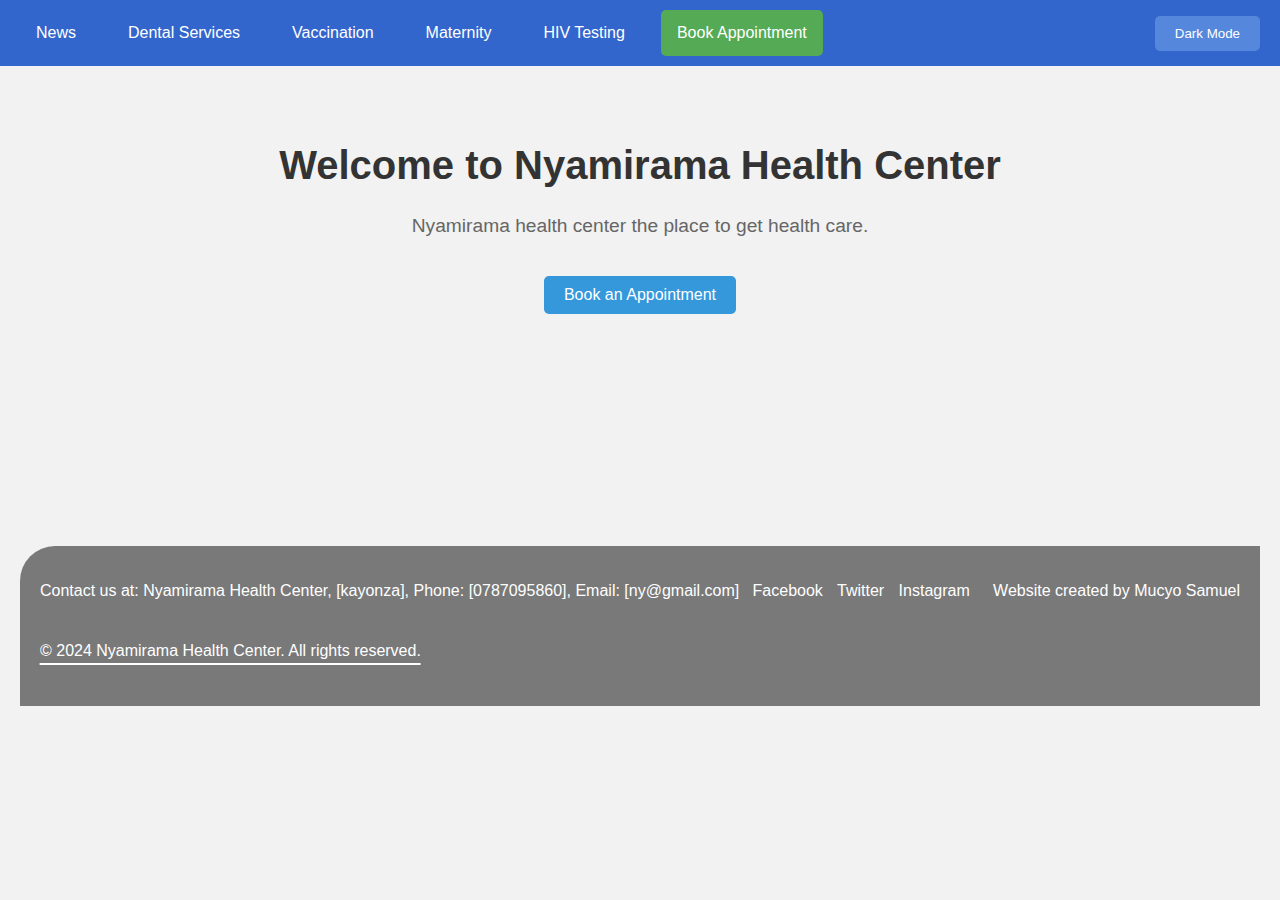
<file: index.html>
<!DOCTYPE html>
<html lang="en">
<head>
    <meta charset="UTF-8">
    <meta name="viewport" content="width=device-width, initial-scale=1.0">
    <title>Health Center</title>
    <link rel="stylesheet" href="style.css">
</head>
<body>
    <nav>
        <div class="menu-toggle">
            <div class="bar"></div>
            <div class="bar"></div>
            <div class="bar"></div>
        </div>
        <ul class="menu">
            <li><a href="news.html">News</a></li>
            <li><a href="dental.html">Dental Services</a></li>
            <li><a href="vaccinatin.html">Vaccination</a></li>
            <li><a href="maternity.html">Maternity</a></li>
            <li><a href="hivtesting.html">HIV Testing</a></li>
            <li class="cta"><a href="apointment.html" class="special-cta">Book Appointment</a></li>
        </ul>
        <button id="theme-toggle">Dark Mode</button>
    </nav>
    <!-- Hero Section -->
    <div class="mn">
  <section class="hero">
    <h1>Welcome to Nyamirama Health Center</h1>
    <p>Nyamirama health center the place to get health care.</p>
    <a href="apointment.html" class="cta-button">Book an Appointment</a>
  </section>
  <div class="ftr">
  <footer>
    <div class="footer-container">
      <div class="footer-info">
        <p>Contact us at: Nyamirama Health Center, [kayonza], Phone: [0787095860], Email: [ny@gmail.com]</p>
      </div>
      <div class="footer-social">
        <a href="#">Facebook</a>
        <a href="#">Twitter</a>
        <a href="#">Instagram</a>
      </div>
      <div class="footer-creator">
        <p>Website created by Mucyo Samuel</p>
      </div>
      <div class="footer-copyright">
        <p>&copy; 2024 Nyamirama Health Center. All rights reserved.</p>
      </div>
    </div>
  </footer>
</div>
  </div>
    <script src="main.js"></script>
</body>
</html>
</file>
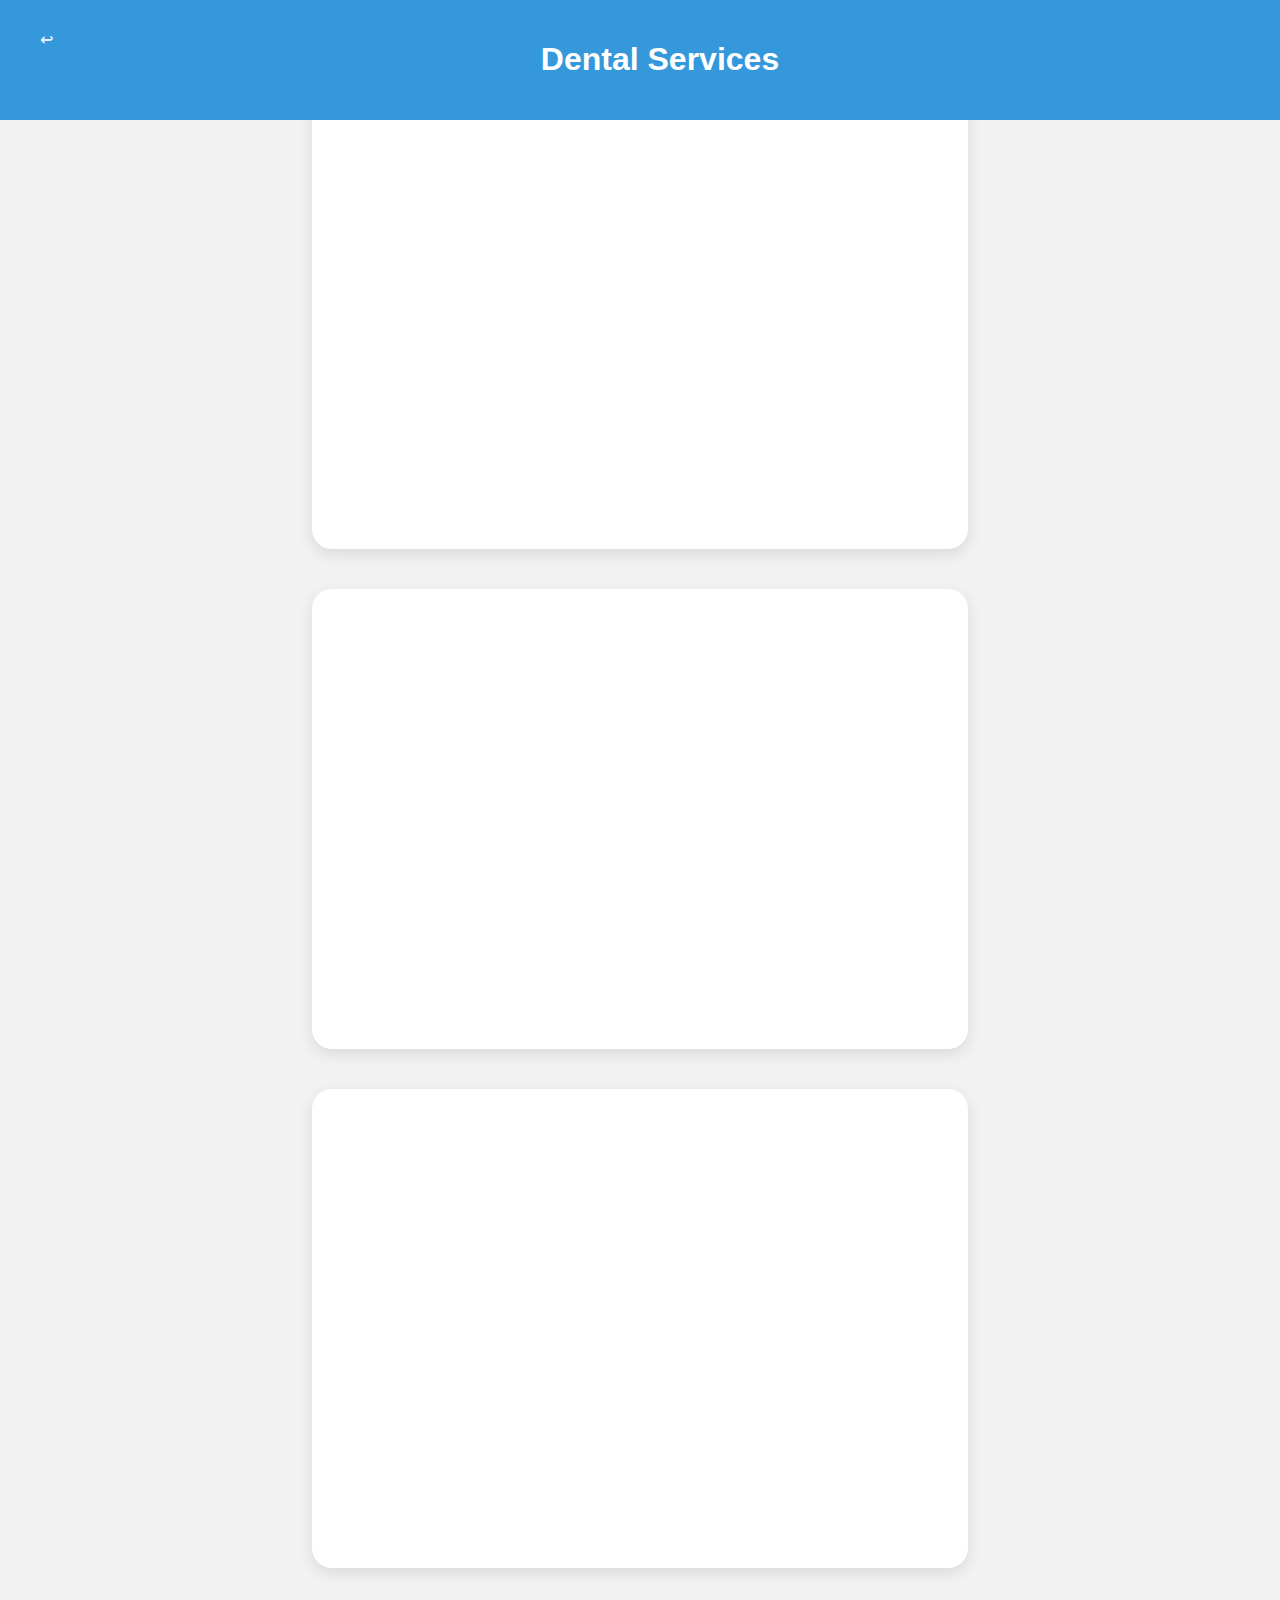
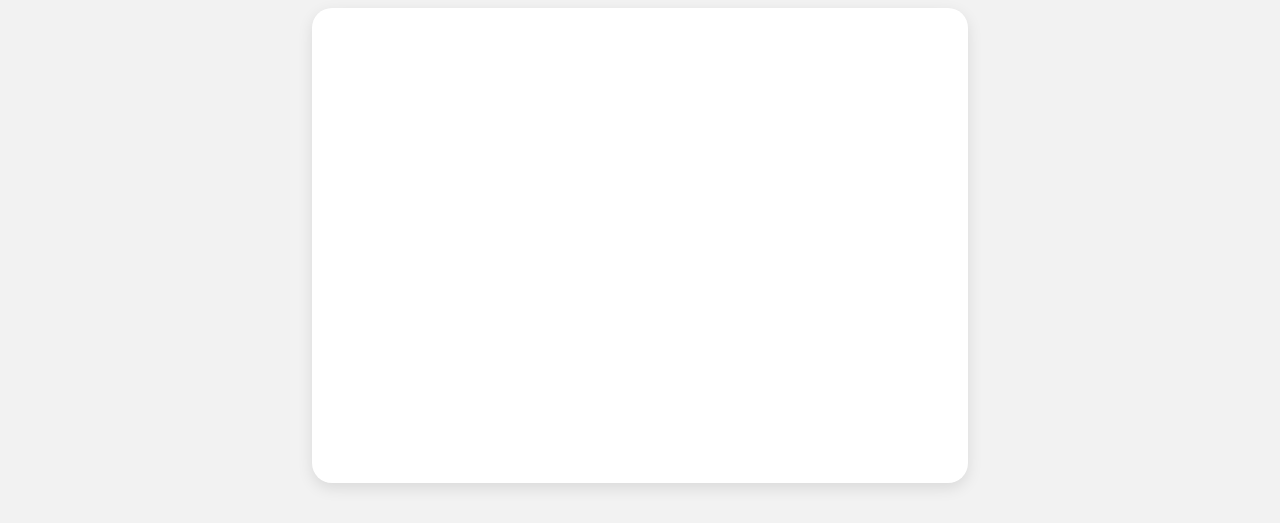
<file: dental.html>
<!DOCTYPE html>
<html lang="en">
<head>
  <meta charset="UTF-8">
  <meta name="viewport" content="width=device-width, initial-scale=1.0">
  <title>Dental Services | Nyamirama Health Center</title>
  <style>
    /* Global Styles */
    body {
      font-family: Arial, sans-serif;
      margin: 0;
      padding: 0;
      background-color: #f2f2f2;
      color: #333;
    }

    header {
      background-color: #3498db;
      color: #fff;
      padding: 20px;
      text-align: center;
      position: fixed;
      top: 0;
      left: 0;
      width: 100%;
      z-index: 2;
    }

    .go-back-button {
      position: absolute;
      top: 20px;
      left: 20px;
      padding: 10px 20px;
      background-color: #3498db;
      color: #fff;
      text-decoration: none;
      border-radius: 50%;
      transition: transform 0.3s ease;
      z-index: 2;
    }

    .go-back-button:hover {
      transform: rotate(360deg);
    }

    main {
      padding-top: 80px; /* Adjust for the fixed header */
      display: flex;
      flex-wrap: wrap;
      justify-content: space-around;
      align-items: center;
    }

    section {
      width: 45%;
      margin-bottom: 40px;
      background-color: #fff;
      border-radius: 20px;
      padding: 40px;
      box-shadow: 0 5px 15px rgba(0, 0, 0, 0.1);
      overflow: hidden;
      position: relative;
      transition: transform 0.5s;
    }

    section:hover {
      transform: scale(1.05);
    }

    .dental-service h2 {
      font-size: 2em;
      margin-bottom: 20px;
      color: #333;
    }

    .dental-service p {
      line-height: 1.6;
    }

    .dental-service img {
      max-width: 100%;
      border-radius: 10px;
      margin-bottom: 20px;
      box-shadow: 0 5px 10px rgba(0, 0, 0, 0.1);
    }

    /* Parallax scrolling */
    .parallax {
      background-attachment: fixed;
      background-size: cover;
      background-repeat: no-repeat;
      position: relative;
      overflow: hidden;
    }

    /* Responsive Styles */
    @media screen and (max-width: 768px) {
      header {
        padding: 15px;
      }
      .go-back-button {
        top: 15px;
        left: 15px;
        padding: 10px 15px;
      }
      section {
        width: 90%;
      }
    }

    /* Animation */
    @keyframes fadeIn {
      0% {
        opacity: 0;
      }
      100% {
        opacity: 1;
      }
    }

    @keyframes shake {
      0% {
        transform: translateX(0);
      }
      50% {
        transform: translateX(-10px);
      }
      100% {
        transform: translateX(0);
      }
    }
  </style>
</head>
<body>

  <header>
    <h1>Dental Services</h1>
    <a href="index.html" class="go-back-button">↩</a>
  </header>

  <main>
    <section class="dental-service braces parallax" style="background-image: url('');" data-speed="3">
      <div class="dental-content">
        <h2>Braces</h2>
        <img src="dentbrac2.jfif" alt="Braces">
        <p>Braces are used to correct crooked or misaligned teeth and improve dental health. They are made of metal, ceramic, or clear materials and gradually shift teeth into proper alignment over time.</p>
      </div>
    </section>

    <section class="dental-service dental-cleaning-adults parallax" style="background-image: url('');" data-speed="2">
      <div class="dental-content">
        <h2>Dental Cleaning for Adults</h2>
        <img src="dentcare.jfif" alt="Dental Cleaning for Adults">
        <p>Dental cleaning for adults involves removing plaque and tartar buildup through scaling and polishing procedures. It helps prevent tooth decay, gum disease, and bad breath, promoting overall oral health.</p>
      </div>
    </section>

    <section class="dental-service dental-cleaning-children parallax" style="background-image: url('dentchild.jfif');" data-speed="1">
      <div class="dental-content">
        <h2>Dental Cleaning for Children</h2>
        <img src="dentchild.jfif" alt="Dental Cleaning for Children">
        <p>Dental cleaning for children is essential for maintaining healthy teeth and gums from an early age. It involves gentle cleaning, fluoride treatment, and dental sealants to prevent cavities and promote proper oral development.</p>
      </div>
    </section>

    <section class="dental-service dental-implant parallax" style="background-image: url('dentimp.jfif');" data-speed="3">
      <div class="dental-content">
        <h2>Dental Implants</h2>
        <img src="dentimp.jfif" alt="Dental Implants">
        <p>Dental implants are titanium posts surgically placed into the jawbone to replace missing teeth. They provide a strong foundation for artificial teeth, restoring functionality, aesthetics, and confidence in your smile.</p>
      </div>
    </section>
  </main>

  <script>
    // Parallax scrolling effect
    window.addEventListener('scroll', function() {
      var scrolled = window.scrollY;
      var parallax = document.querySelectorAll('.parallax');

      parallax.forEach(function(element) {
        var speed = element.dataset.speed;
        element.style.backgroundPositionY = -(scrolled * speed) + 'px';
      });
    });

    // Fade in animation
    document.addEventListener('DOMContentLoaded', function() {
      var dentalContent = document.querySelectorAll('.dental-content');
      dentalContent.forEach(function(element) {
        element.style.opacity = 0;
        element.style.animation = 'fadeIn 1s ease-in-out forwards';
      });
    });

    // Shake animation for go-back-button
    var goBackButton = document.querySelector('.go-back-button');
    goBackButton.addEventListener('mouseenter', function() {
      this.style.animation = 'shake 0.5s ease infinite';
    });
    goBackButton.addEventListener('mouseleave', function() {
      this.style.animation = 'none';
    });
  </script>

</body>
</html>
</file>
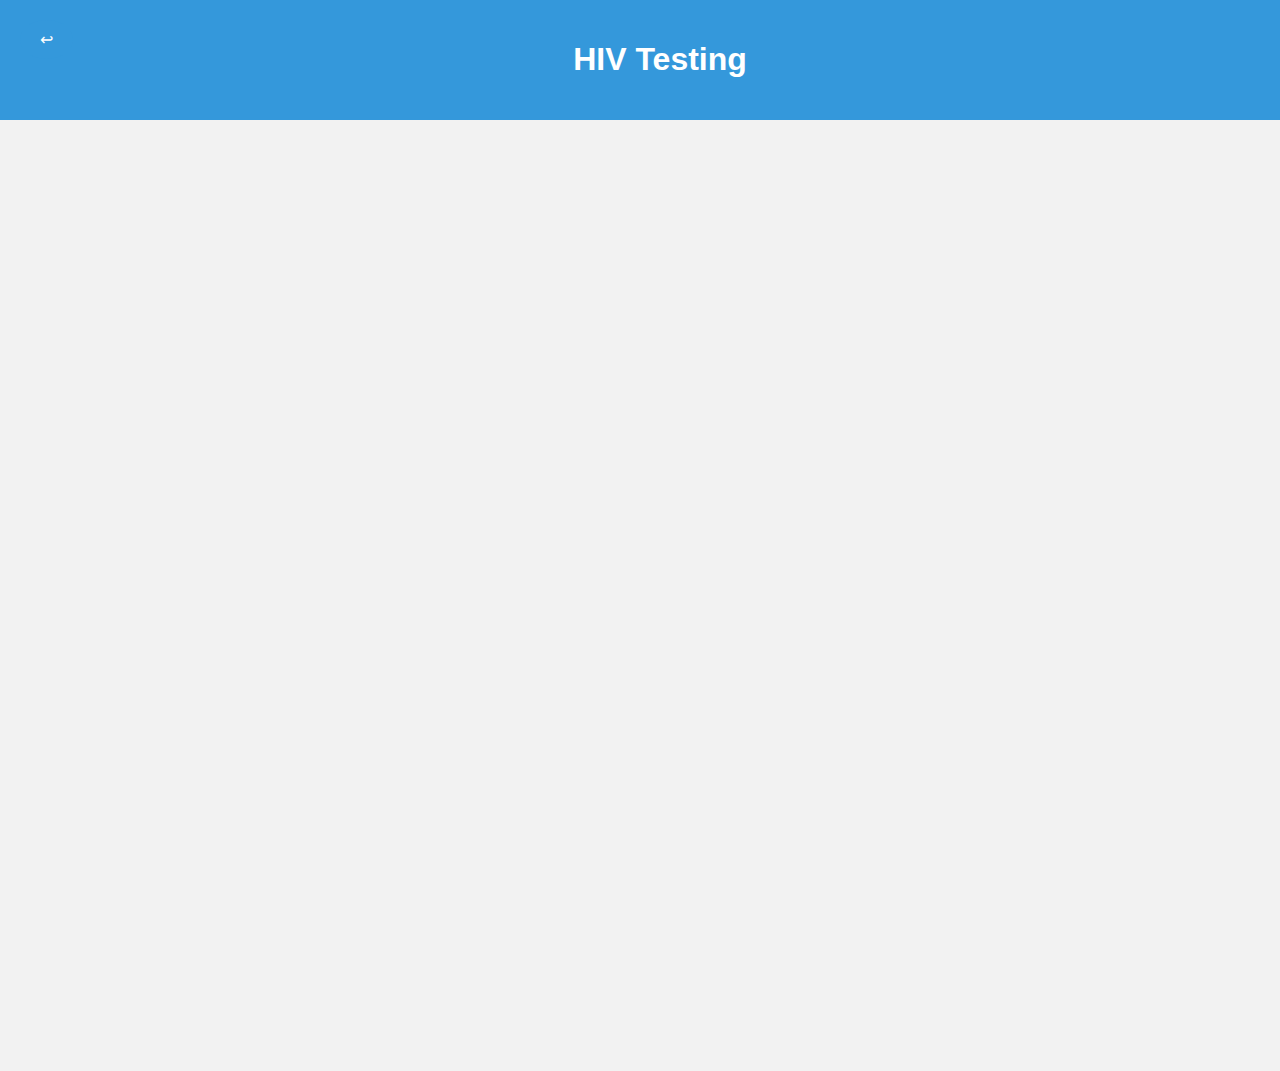
<file: hivtesting.html>
<!DOCTYPE html>
<html lang="en">
<head>
  <meta charset="UTF-8">
  <meta name="viewport" content="width=device-width, initial-scale=1.0">
  <title>HIV Testing | Nyamirama Health Center</title>
  <style>
    /* Global Styles */
    body {
      font-family: Arial, sans-serif;
      margin: 0;
      padding: 0;
      background-color: #f2f2f2;
      color: #333;
    }

    header {
      background-color: #3498db;
      color: #fff;
      padding: 20px;
      text-align: center;
      position: fixed;
      top: 0;
      left: 0;
      width: 100%;
      z-index: 2;
    }

    .go-back-button {
      position: absolute;
      top: 20px;
      left: 20px;
      padding: 10px 20px;
      background-color: #3498db;
      color: #fff;
      text-decoration: none;
      border-radius: 50%;
      transition: transform 0.3s ease;
      z-index: 2;
    }

    .go-back-button:hover {
      transform: rotate(360deg);
    }

    main {
      padding-top: 80px; /* Adjust for the fixed header */
      text-align: center;
    }

    .hiv-info {
      max-width: 800px;
      margin: 0 auto;
      padding: 20px;
      background-color: #fff;
      border-radius: 10px;
      box-shadow: 0 5px 15px rgba(0, 0, 0, 0.1);
    }

    .hiv-info img {
      max-width: 100%;
      border-radius: 10px;
      margin-bottom: 20px;
      box-shadow: 0 5px 10px rgba(0, 0, 0, 0.1);
    }

    .hiv-info h2 {
      font-size: 2em;
      margin-bottom: 20px;
      color: #333;
    }

    .hiv-info p {
      line-height: 1.6;
    }

    /* Responsive Styles */
    @media screen and (max-width: 768px) {
      header {
        padding: 15px;
      }
      .go-back-button {
        top: 15px;
        left: 15px;
        padding: 10px 15px;
      }
    }

    /* Animation */
    @keyframes fadeIn {
      0% {
        opacity: 0;
      }
      100% {
        opacity: 1;
      }
    }
  </style>
</head>
<body>

  <header>
    <h1>HIV Testing</h1>
    <a href="index.html" class="go-back-button">↩</a>
  </header>

  <main>
    <div class="hiv-info">
      <img src="hivtesting.jfif" alt="HIV Testing">
      <h2>Understanding HIV Testing</h2>
      <p>HIV testing is crucial for early detection and treatment of HIV infection. At Nyamirama Health Center, we offer confidential and supportive HIV testing services to our community.</p>
      <h3>Why HIV Testing is Important</h3>
      <p>Testing for HIV is important for several reasons:</p>
      <ul>
        <li>Early detection allows for timely medical intervention and treatment.</li>
        <li>Knowing your HIV status helps in preventing the transmission of the virus to others.</li>
        <li>Accessing support services and resources for HIV-positive individuals.</li>
      </ul>
      <h3>Types of HIV Tests</h3>
      <p>There are different types of HIV tests available:</p>
      <ul>
        <li>Antibody tests</li>
        <li>Antigen/antibody tests</li>
        <li>Nucleic acid tests (NATs)</li>
      </ul>
      <h3>The Testing Process</h3>
      <p>The HIV testing process typically involves:</p>
      <ol>
        <li>Pre-test counseling</li>
        <li>Sample collection (blood, oral fluid, or urine)</li>
        <li>Laboratory testing</li>
        <li>Post-test counseling</li>
      </ol>
      <h3>Support Services</h3>
      <p>We provide comprehensive support services for individuals undergoing HIV testing, including counseling, linkage to care, and access to treatment and support groups.</p>
    </div>
  </main>

  <script>
    // Fade in animation
    document.addEventListener('DOMContentLoaded', function() {
      var hivInfo = document.querySelector('.hiv-info');
      hivInfo.style.opacity = 0;
      hivInfo.style.animation = 'fadeIn 1s ease-in-out forwards';
    });
  </script>

</body>
</html>
</file>
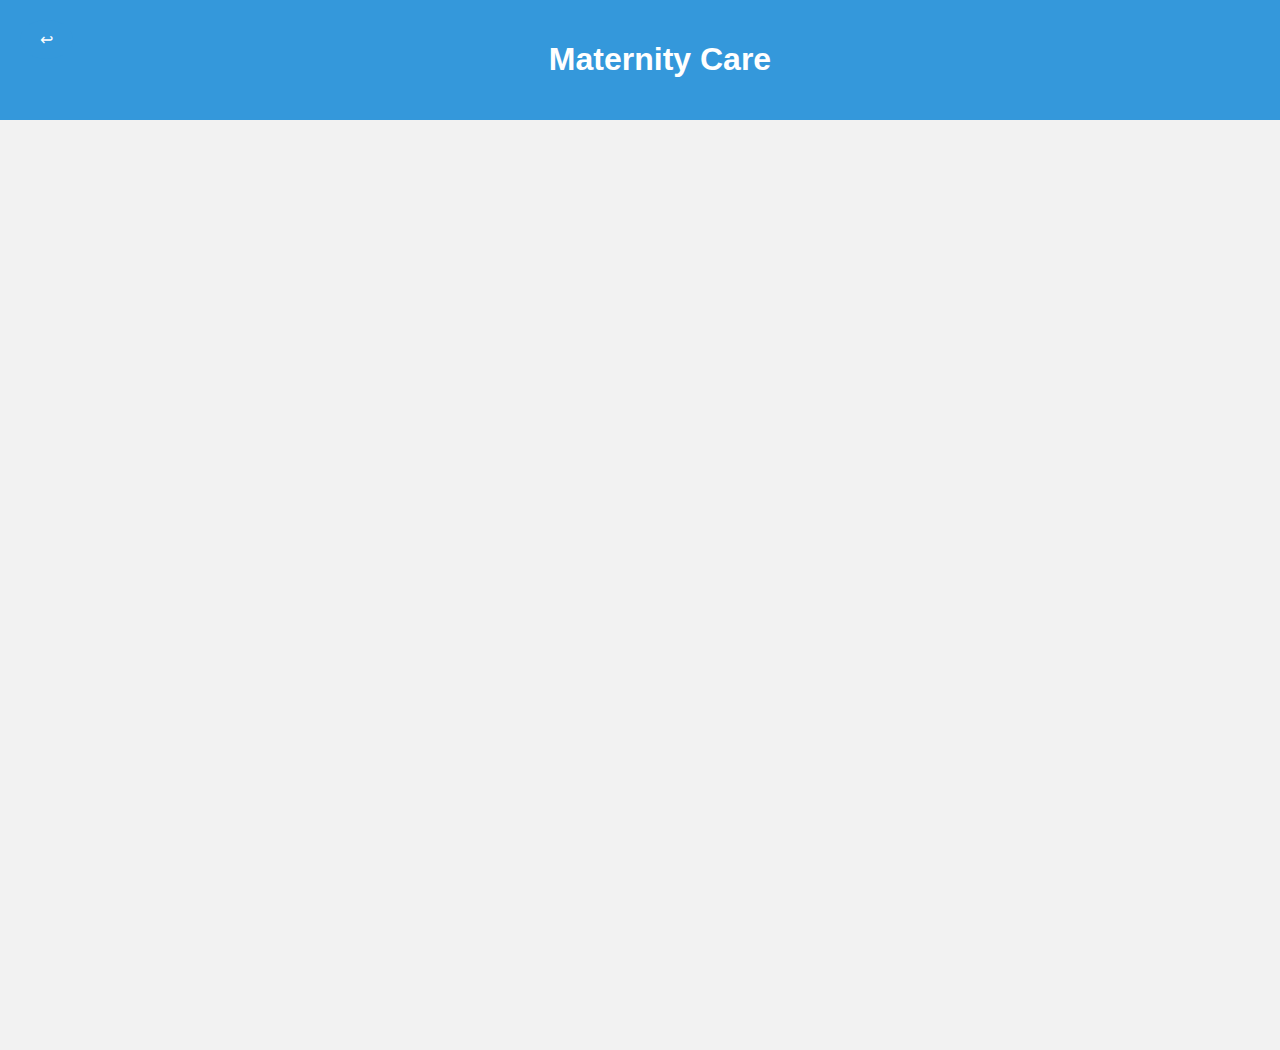
<file: maternity.html>
<!DOCTYPE html>
<html lang="en">
<head>
  <meta charset="UTF-8">
  <meta name="viewport" content="width=device-width, initial-scale=1.0">
  <title>Maternity Care | Nyamirama Health Center</title>
  <style>
    /* Global Styles */
    body {
      font-family: Arial, sans-serif;
      margin: 0;
      padding: 0;
      background-color: #f2f2f2;
      color: #333;
    }

    header {
      background-color: #3498db;
      color: #fff;
      padding: 20px;
      text-align: center;
      position: fixed;
      top: 0;
      left: 0;
      width: 100%;
      z-index: 2;
    }

    .go-back-button {
      position: absolute;
      top: 20px;
      left: 20px;
      padding: 10px 20px;
      background-color: #3498db;
      color: #fff;
      text-decoration: none;
      border-radius: 50%;
      transition: transform 0.3s ease;
      z-index: 2;
    }

    .go-back-button:hover {
      transform: rotate(360deg);
    }

    main {
      padding-top: 80px; /* Adjust for the fixed header */
      text-align: center;
    }

    .maternity-info {
      max-width: 800px;
      margin: 0 auto;
      padding: 20px;
      background-color: #fff;
      border-radius: 10px;
      box-shadow: 0 5px 15px rgba(0, 0, 0, 0.1);
    }

    .maternity-info img {
      max-width: 100%;
      border-radius: 10px;
      margin-bottom: 20px;
      box-shadow: 0 5px 10px rgba(0, 0, 0, 0.1);
    }

    .maternity-info h2 {
      font-size: 2em;
      margin-bottom: 20px;
      color: #333;
    }

    .maternity-info p {
      line-height: 1.6;
    }

    /* Responsive Styles */
    @media screen and (max-width: 768px) {
      header {
        padding: 15px;
      }
      .go-back-button {
        top: 15px;
        left: 15px;
        padding: 10px 15px;
      }
    }

    /* Animation */
    @keyframes fadeIn {
      0% {
        opacity: 0;
      }
      100% {
        opacity: 1;
      }
    }
  </style>
</head>
<body>

  <header>
    <h1>Maternity Care</h1>
    <a href="index.html" class="go-back-button">↩</a>
  </header>

  <main>
    <div class="maternity-info">
      <img src="maternity.jfif" alt="Maternity Care">
      <h2>Comprehensive Maternity Care</h2>
      <p>At Nyamirama Health Center, we provide comprehensive maternity care services to support women throughout their pregnancy, childbirth, and postpartum period. Our dedicated team of healthcare professionals ensures the safety and well-being of both mother and baby.</p>
      <h3>Prenatal Care</h3>
      <p>Prenatal care is essential for monitoring the health of both mother and baby during pregnancy. Our prenatal care services include regular check-ups, screenings, and tests to detect any potential complications and ensure a healthy pregnancy.</p>
      <h3>Childbirth</h3>
      <p>We offer a supportive and comfortable environment for childbirth, whether it's a natural delivery or a cesarean section. Our experienced midwives and obstetricians provide expert care and guidance throughout the labor and delivery process.</p>
      <h3>Postpartum Care</h3>
      <p>After childbirth, we provide comprehensive postpartum care to help mothers recover and adjust to their new role. Our postpartum services include monitoring maternal and infant health, breastfeeding support, and counseling on newborn care.</p>
      <h3>Newborn Care</h3>
      <p>We provide specialized care for newborns to ensure their health and well-being during the critical early days of life. Our newborn care services include vaccinations, screenings, feeding support, and guidance on infant care and development.</p>
    </div>
  </main>

  <script>
    // Fade in animation
    document.addEventListener('DOMContentLoaded', function() {
      var maternityInfo = document.querySelector('.maternity-info');
      maternityInfo.style.opacity = 0;
      maternityInfo.style.animation = 'fadeIn 1s ease-in-out forwards';
    });
  </script>

</body>
</html>
</file>
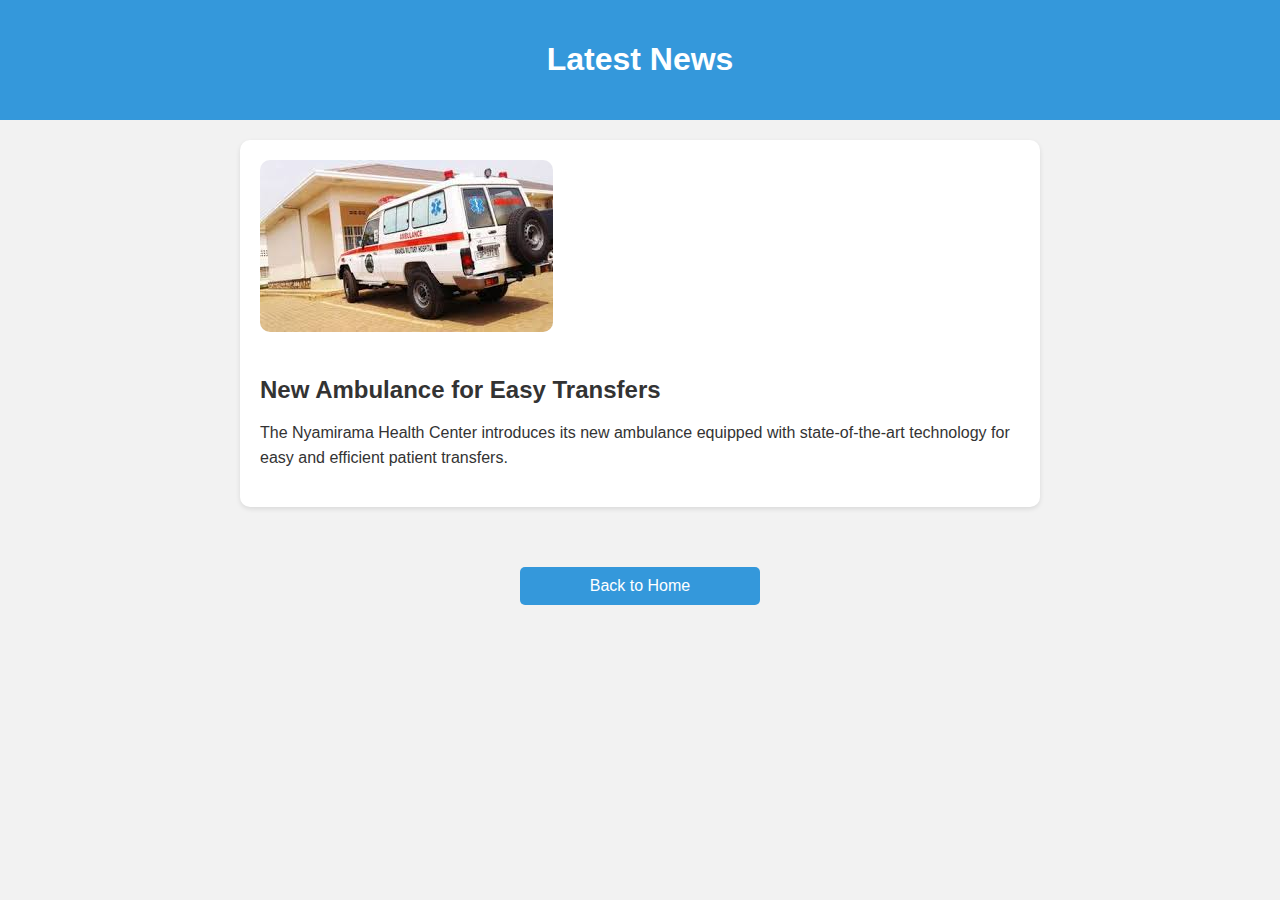
<file: news.html>
<!DOCTYPE html>
<html lang="en">
<head>
  <meta charset="UTF-8">
  <meta name="viewport" content="width=device-width, initial-scale=1.0">
  <title>News | Nyamirama Health Center</title>
  <style>
    /* Global Styles */
    body {
      font-family: Arial, sans-serif;
      margin: 0;
      padding: 0;
      background-color: #f2f2f2;
      color: #333;
    }
  
    header {
      background-color: #3498db;
      color: #fff;
      padding: 20px;
      text-align: center;
    }
  
    main {
      max-width: 800px;
      margin: 0 auto;
      padding: 20px;
    }
  
    .news-article {
      background-color: #fff;
      border-radius: 10px;
      padding: 20px;
      margin-bottom: 20px;
      box-shadow: 0 2px 5px rgba(0, 0, 0, 0.1);
      overflow: hidden;
    }
  
    .news-article img {
      max-width: 100%;
      height: auto;
      border-radius: 10px;
      margin-bottom: 20px;
    }
  
    .news-article h2 {
      color: #333;
      font-size: 1.5em;
      margin-bottom: 10px;
    }
  
    .news-article p {
      line-height: 1.6;
    }
  
    .back-button {
      display: block;
      width: 200px;
      margin: 20px auto;
      padding: 10px 20px;
      background-color: #3498db;
      color: #fff;
      text-align: center;
      text-decoration: none;
      border-radius: 5px;
      transition: background-color 0.3s ease;
    }
  
    .back-button:hover {
      background-color: #2980b9;
    }
  
    /* Animation */
    @keyframes fadeInUp {
      0% {
        opacity: 0;
        transform: translateY(20px);
      }
      100% {
        opacity: 1;
        transform: translateY(0);
      }
    }
  
    .news-article {
      animation: fadeInUp 1s ease-in-out;
    }
  </style>
  
</head>
<body>

  <header>
    <h1>Latest News</h1>
  </header>

  <main>
    <div class="news-article">
      <img src="amb.jfif" alt="Ambulance Image">
      <h2>New Ambulance for Easy Transfers</h2>
      <p>The Nyamirama Health Center introduces its new ambulance equipped with state-of-the-art technology for easy and efficient patient transfers.</p>
    </div>
  </main>

  <a href="index.html" class="back-button">Back to Home</a>

</body>
</html>
</file>
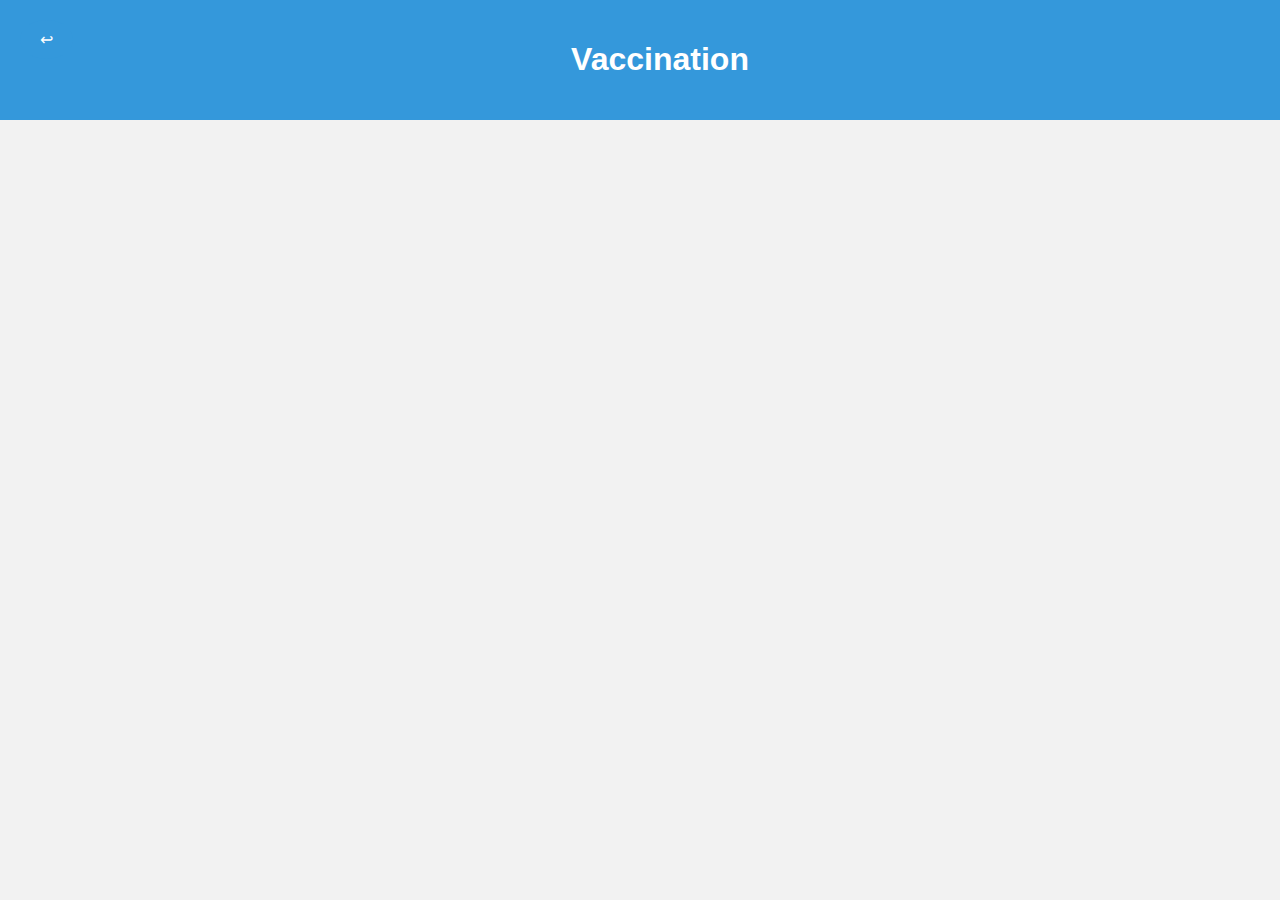
<file: vaccinatin.html>
<!DOCTYPE html>
<html lang="en">
<head>
  <meta charset="UTF-8">
  <meta name="viewport" content="width=device-width, initial-scale=1.0">
  <title>Vaccination | Nyamirama Health Center</title>
  <style>
    /* Global Styles */
    body {
      font-family: Arial, sans-serif;
      margin: 0;
      padding: 0;
      background-color: #f2f2f2;
      color: #333;
    }

    header {
      background-color: #3498db;
      color: #fff;
      padding: 20px;
      text-align: center;
      position: fixed;
      top: 0;
      left: 0;
      width: 100%;
      z-index: 2;
    }

    .go-back-button {
      position: absolute;
      top: 20px;
      left: 20px;
      padding: 10px 20px;
      background-color: #3498db;
      color: #fff;
      text-decoration: none;
      border-radius: 50%;
      transition: transform 0.3s ease;
      z-index: 2;
    }

    .go-back-button:hover {
      transform: rotate(360deg);
    }

    main {
      padding-top: 80px; /* Adjust for the fixed header */
      text-align: center;
    }

    .vaccine-info {
      max-width: 600px;
      margin: 0 auto;
      padding: 20px;
      background-color: #fff;
      border-radius: 10px;
      box-shadow: 0 5px 15px rgba(0, 0, 0, 0.1);
    }

    .vaccine-info img {
      max-width: 100%;
      border-radius: 10px;
      margin-bottom: 20px;
      box-shadow: 0 5px 10px rgba(0, 0, 0, 0.1);
    }

    .vaccine-info h2 {
      font-size: 2em;
      margin-bottom: 20px;
      color: #333;
    }

    .vaccine-info p {
      line-height: 1.6;
    }

    /* Responsive Styles */
    @media screen and (max-width: 768px) {
      header {
        padding: 15px;
      }
      .go-back-button {
        top: 15px;
        left: 15px;
        padding: 10px 15px;
      }
    }

    /* Animation */
    @keyframes fadeIn {
      0% {
        opacity: 0;
      }
      100% {
        opacity: 1;
      }
    }

    @keyframes slideInUp {
      0% {
        transform: translateY(100px);
      }
      100% {
        transform: translateY(0);
      }
    }
  </style>
</head>
<body>

  <header>
    <h1>Vaccination</h1>
    <a href="index.html" class="go-back-button">↩</a>
  </header>

  <main>
    <div class="vaccine-info">
      <img src="vc.jfif" alt="Vaccine">
      <h2>Vaccines for Children and Adults</h2>
      <p>Vaccines are important for both children and adults to protect against various infectious diseases. They work by stimulating the immune system to produce antibodies, providing immunity against specific pathogens.</p>
      <p>For children, vaccines are administered according to a schedule recommended by health authorities. These vaccines protect against diseases such as measles, mumps, rubella, polio, and more.</p>
      <p>For adults, vaccines are recommended based on age, health conditions, occupation, travel destinations, and other factors. Common vaccines for adults include those for influenza, tetanus, hepatitis, and pneumonia.</p>
    </div>
  </main>

  <script>
    // Fade in animation
    document.addEventListener('DOMContentLoaded', function() {
      var vaccineInfo = document.querySelector('.vaccine-info');
      vaccineInfo.style.opacity = 0;
      vaccineInfo.style.animation = 'fadeIn 1s ease-in-out forwards';
    });
  </script>

</body>
</html>
</file>
<file: style.css>
/* styles.css */

body {
    margin: 0;
    font-family: Arial, sans-serif;
    background-color: #f2f2f2;
    transition: background-color 0.3s ease;
}

nav {
    background-color: #3366cc;
    color: white;
    padding: 10px 20px;
    display: flex;
    justify-content: space-between;
    align-items: center;
    transition: background-color 0.3s ease;
}

.menu-toggle {
    display: none;
}

.menu {
    list-style-type: none;
    margin: 0;
    padding: 0;
    overflow: hidden;
}

.menu li {
    float: left;
}

.menu li a {
    display: block;
    color: white;
    text-align: center;
    padding: 14px 16px;
    text-decoration: none;
}

.menu li a:hover {
    background-color: #5588dd;
}

.cta {
    float: right;
}

.special-cta {
    background-color: #55aa55;
    padding: 10px 20px;
    border-radius: 5px;
}

.special-cta:hover {
    background-color: #449944;
}

#theme-toggle {
    background-color: #5588dd;
    color: white;
    border: none;
    padding: 10px 20px;
    border-radius: 5px;
    cursor: pointer;
}

#theme-toggle:hover {
    background-color: #3366cc;
}
.dark-mode {
    background-color: #333;
    color: white;
}
.dark-mode .menu li a {
    color: white;
}
.dark-mode .menu li a:hover {
    background-color: #5588dd;
}
/* General Styles */
body {
  font-family: Arial, sans-serif;
  margin: 0;
  padding: 0;
}
.mn{
  display: grid;
  grid-template-rows: 3fr 1fr;
}
.ftr{
  display: grid;
  justify-content: center;
  align-items: end;
  align-content: end;
  margin-bottom: 0px;
}
header {
  background-color: #3498db;
  color: #fff;
  padding: 10px;
  display: flex;
  justify-content: space-between;
  align-items: center;
}

nav ul {
  list-style-type: none;
  margin: 0;
  padding: 0;
}

nav ul li {
  display: inline;
  margin-right: 20px;
}

nav ul li a {
  color: #fff;
  text-decoration: none;
}

.hero {
  text-align: center;
  padding: 50px;
  background-color: #f2f2f2;
  animation: slideUp 1s ease-in-out;
}

.cta-button {
  display: inline-block;
  padding: 10px 20px;
  background-color: #3498db;
  color: #fff;
  text-decoration: none;
  border-radius: 5px;
  margin-top: 20px;
  transition: background-color 0.3s ease-in-out;
}

.cta-button:hover {
  background-color: #2980b9;
}

/* Animations */
@keyframes slideUp {
  0% {
    opacity: 0;
    transform: translateY(50px);
  }
  100% {
    opacity: 1;
    transform: translateY(0);
  }
}

/* Responsive Styles */
@media screen and (max-width: 768px) {
  header {
    flex-direction: column;
    align-items: flex-start;
  }

  .logo {
    margin-bottom: 10px;
  }

  .mode-switcher {
    margin-top: 10px;
  }
}
/* General Styles */
body {
    font-family: Arial, sans-serif;
    margin: 0;
    padding: 0;
  }
  
  .hero {
    text-align: center;
    padding: 50px;
    background-color: #f2f2f2;
  }
  
  .hero h1 {
    font-size: 2.5em;
    color: #333;
  }
  
  .hero p {
    font-size: 1.2em;
    color: #666;
  }
  
  .cta-button {
    display: inline-block;
    padding: 10px 20px;
    background-color: #3498db;
    color: #fff;
    text-decoration: none;
    border-radius: 5px;
    margin-top: 20px;
    transition: background-color 0.3s ease-in-out;
  }
  
  .cta-button:hover {
    background-color: #2980b9;
  }
  
  /* Animations */
  @keyframes fadeInUp {
    0% {
      opacity: 0;
      transform: translateY(20px);
    }
    100% {
      opacity: 1;
      transform: translateY(0);
    }
  }
  
  .news-item {
    margin-top: 30px;
  }
  
  .news-item h3 {
    font-size: 1.5em;
    color: #333;
  }
  
  .news-item p {
    color: #666;
  }
  
  /* Responsive Styles */
  @media screen and (max-width: 768px) {
    .hero h1 {
      font-size: 2em;
    }
  
    .hero p {
      font-size: 1em;
    }
  }
.dark-bg {
  background-color: #333; /* Dark background color */
}
/* Footer Styles */
footer {
  background-color: rgba(0, 0, 0, 0.5); /* Semi-transparent black background */
  padding: 20px;

  border-top-left-radius: 35px;
}

.footer-container {
  max-width: 1200px;
  margin: 0 auto;
  display: flex;
  flex-wrap: wrap;
  justify-content: space-between;
  align-items: center; /* Center items vertically */
}

.footer-info,
.footer-social,
.footer-creator,
.footer-copyright {
  margin-bottom: 10px;
}

.footer-info p,
.footer-social a,
.footer-creator p,
.footer-copyright p {
  color: #fff; /* White text color */
}

.footer-social a {
  text-decoration: none;
  margin-right: 10px;
}

.footer-social a:hover {
  text-decoration: underline;
}

.footer-copyright p {
  position: relative; /* Required for absolute positioning */
}

/* Animation for Copyright */
.footer-copyright p::after {
  content: '';
  position: absolute;
  bottom: -5px;
  left: 50%;
  width: 100%;
  height: 2px;
  background-color: #fff; /* White line color */
  transform: translateX(-50%);
  transition: width 0.3s ease-in-out; /* Animation duration and timing */
}

.footer-copyright p:hover::after {
  width: 110%; /* Expand the line on hover */
}

/* Responsive Styles */
@media screen and (max-width: 768px) {
  .footer-container {
    flex-direction: column;
    text-align: center;
  }

  .footer-container div {
    width: 100%;
  }

  .footer-social {
    margin-bottom: 20px;
  }
}
</file>
